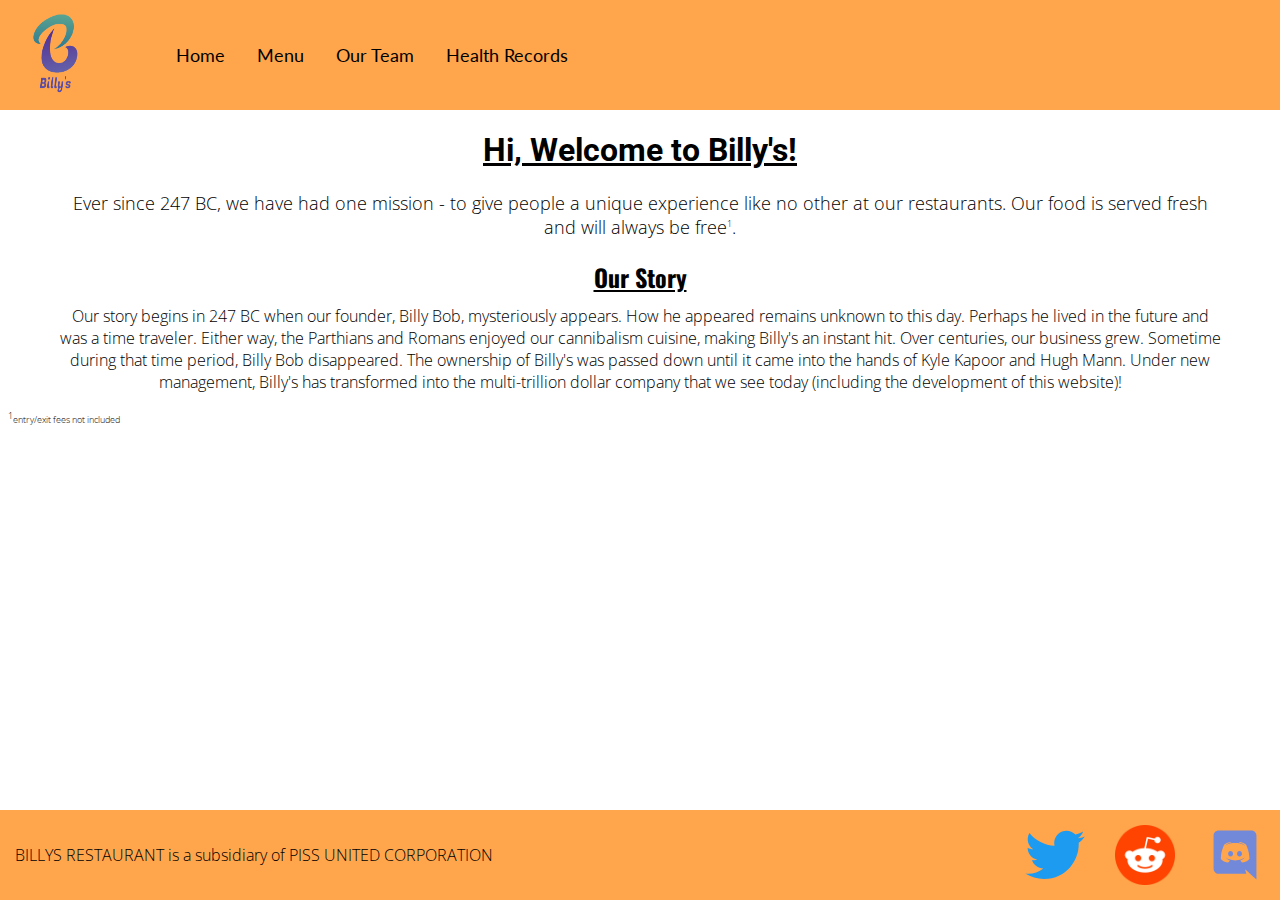
<file: index.html>
<!DOCTYPE html>
<html lang="en" dir="ltr">
  <head>
    <meta charset="utf-8">
    <link rel="stylesheet" href="./stylesheets/style.css">
    <link rel="stylesheet" href="./stylesheets/index.css">
    <link rel="preconnect" href="https://fonts.gstatic.com">
    <link href="https://fonts.googleapis.com/css2?family=Lato&family=Open+Sans:wght@300;400&family=Oswald&family=Roboto&display=swap" rel="stylesheet">
    <title>Billy's Restaurant Inc.</title>
  </head>
  <body>
    <header>
      <div id="navbar">
        <ul id="navbtns">
          <li><a href="./index.html" id="logo"><img src="./assets/logo.png" width="110" height="110" alt="Billy's Logo">
          </a></li>
          <li><a href="./index.html">Home</a></li>
          <li><a href="./menu.html">Menu</a></li>
          <li><a href="./our-team.html">Our Team</a></li>
          <li><a href="./health-records.html">Health Records</a></li>
        </ul>
      </div>
    </header>
    <div id="content-body">
      <div id="content-title">
        <h1 id="actual-title">Hi, Welcome to Billy's!</h1>
        <p id="title-content">Ever since 247 BC, we have had one mission - to give people a unique experience like no other at our
          restaurants. Our food is served fresh and will always be free<sup>1</sup>.
        </p>
      </div>
      <div id="content-story">
        <h2 id="story-title">Our Story</h2>
        <p id="story-text">Our story begins in 247 BC when our founder, Billy Bob, mysteriously appears. How he appeared remains unknown
          to this day. Perhaps he lived in the future and was a time traveler. Either way, the Parthians and Romans
          enjoyed our cannibalism cuisine, making Billy's an instant hit. Over centuries, our business grew. Sometime
          during that time period, Billy Bob disappeared. The ownership of Billy's was passed down until it came into
          the hands of Kyle Kapoor and Hugh Mann. Under new management, Billy's has transformed into the multi-trillion
          dollar company that we see today (including the development of this website)!</p>
      </div>
      <p id="footnote"><sup>1</sup>entry/exit fees not included</p>
    </div>
    <footer>
      <div id="footer">
        <div id="footer-left">
          <p>BILLYS RESTAURANT is a subsidiary of PISS UNITED CORPORATION</p>
        </div>
        <div id="footer-right">
          <ul id="social-media-buttons">
            <li><a href="http://www.discord.gg/unbpnmabR3"><img src="assets/icons/discord-logo.svg" alt="Discord Icon" width="60" height="60"></a></li>
            <li><a href="http://www.reddit.com/r/BillysRestaurant"><img src="assets/icons/reddit-logo.png" alt="Reddit Icon" width="60" height="60"></a></li>
            <li><a href="http://www.twitter.com/billys_inc"><img src="assets/icons/twitter-logo.svg" alt="Twitter Icon" width="60" height="60"></a></li>
          </ul>
        </div>
      </div>
    </footer>
  </body>
</html>
</file>
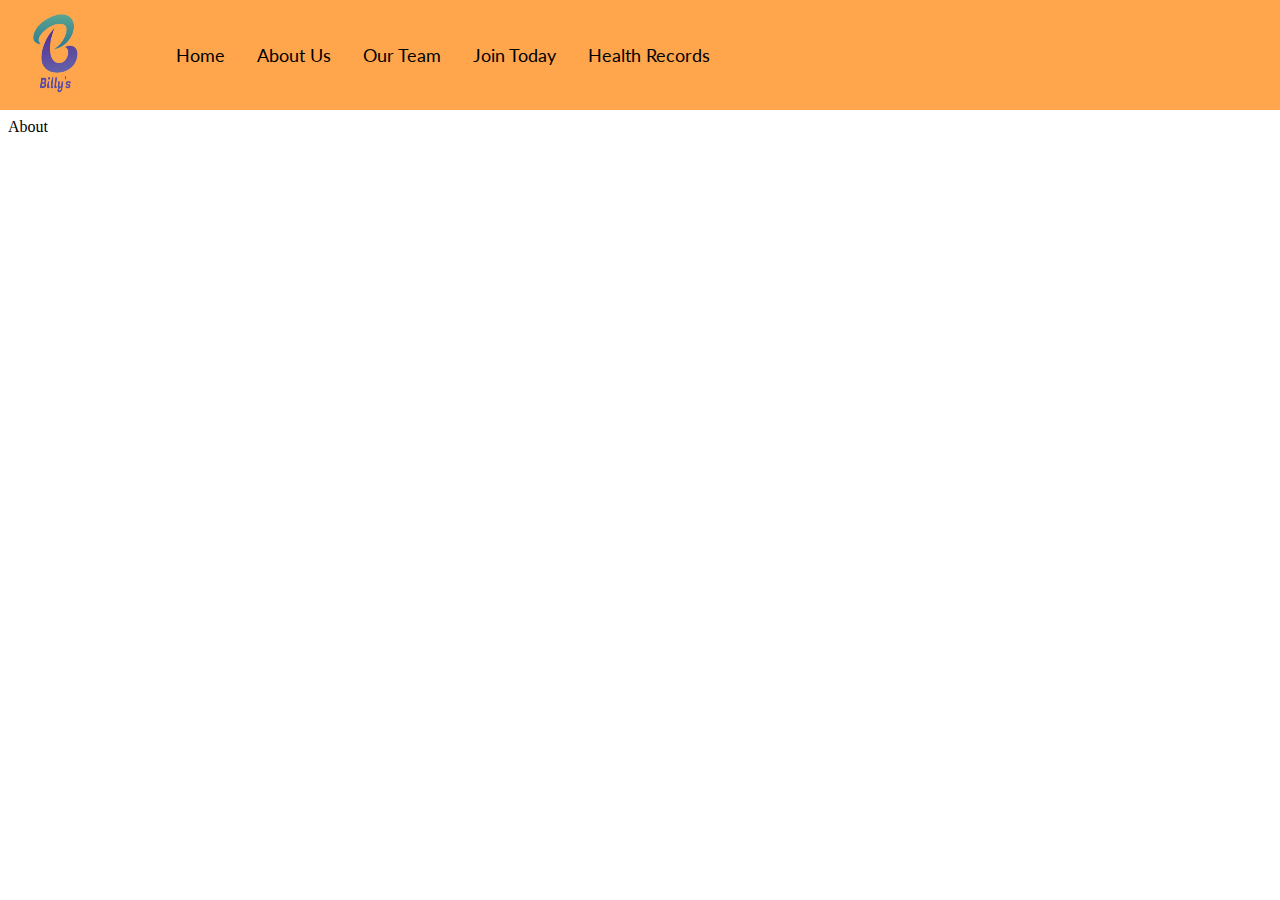
<file: about.html>
<!DOCTYPE html>
<html lang="en" dir="ltr">
  <head>
    <meta charset="utf-8">
    <link rel="stylesheet" href="./stylesheets/style.css">
    <link rel="preconnect" href="https://fonts.gstatic.com">
    <link href="https://fonts.googleapis.com/css2?family=Lato&display=swap" rel="stylesheet">
    <title>Billy's Restaurant Inc.</title>
  </head>
  <body>
    <header>
      <div id="navbar">
        <ul id="navbtns">
          <li><a href="./index.html" id="logo"><img src="./assets/logo.png" width="70" height="70" alt="Billy's Logo"></a></li>
          <li><a href="./index.html">Home</a></li>
          <li><a href="./about.html">About Us</a></li>
          <li><a href="./our-team.html">Our Team</a></li>
          <li><a href="./join-us.html">Join Today</a></li>
          <li><a href="./health-records.html">Health Records</a></li>
        </ul>
      </div>
    </header>
    <div id="content-body">
      About
    </div>
  </body>
</html>
</file>
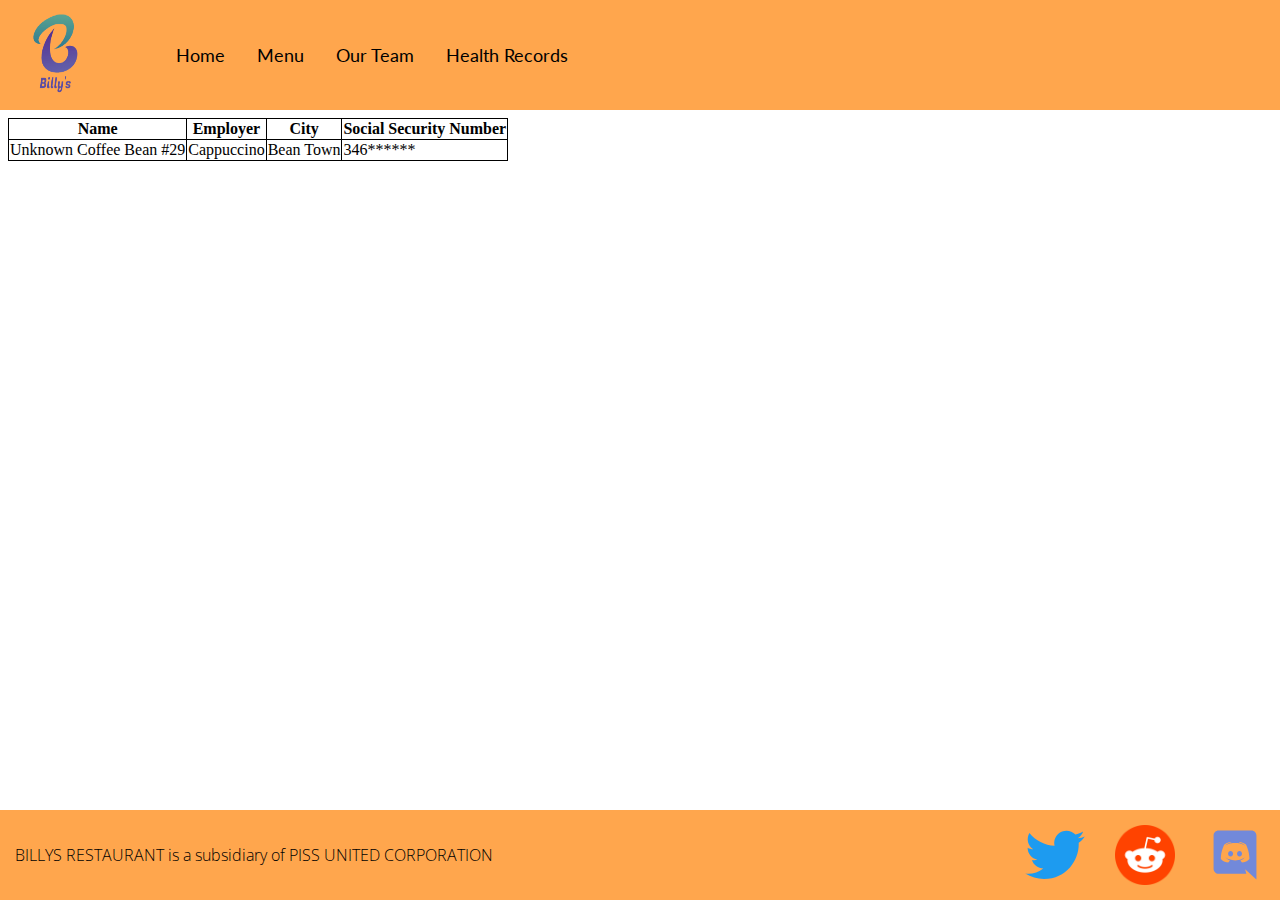
<file: health-records.html>
<!DOCTYPE html>
<html lang="en" dir="ltr">
  <head>
    <meta charset="utf-8">
    <link rel="stylesheet" href="./stylesheets/style.css">
    <link rel="stylesheet" href="./stylesheets/health-records.css">
    <link rel="preconnect" href="https://fonts.gstatic.com">
    <link href="https://fonts.googleapis.com/css2?family=Lato&family=Open+Sans:wght@300;400&family=Oswald&family=Roboto&display=swap" rel="stylesheet">
    <title>Billy's Restaurant Inc.</title>
  </head>
  <body>
    <header>
      <div id="navbar">
        <ul id="navbtns">
          <li><a href="./index.html" id="logo"><img src="./assets/logo.png" width="70" height="70" alt="Billy's Logo"></a></li>
          <li><a href="./index.html">Home</a></li>
          <li><a href="menu.html">Menu</a></li>
          <li><a href="./our-team.html">Our Team</a></li>
          <li><a href="./health-records.html">Health Records</a></li>
        </ul>
      </div>
    </header>
    <div id="content-body">
      <table>
        <tr>
          <th>Name</th>
          <th>Employer</th>
          <th>City</th>
          <th>Social Security Number</th>
        </tr>
        <tr>
          <td>Unknown Coffee Bean #29</td>
          <td>Cappuccino</td>
          <td>Bean Town</td>
          <td>346******</td>
        </tr>
      </table>
    </div>
    <footer>
      <div id="footer">
        <div id="footer-left">
          <p>BILLYS RESTAURANT is a subsidiary of PISS UNITED CORPORATION</p>
        </div>
        <div id="footer-right">
          <ul id="social-media-buttons">
            <li><a href="http://www.discord.gg/unbpnmabR3"><img src="assets/icons/discord-logo.svg" alt="Discord Icon" width="60" height="60"></a></li>
            <li><a href="http://www.reddit.com/r/BillysRestaurant"><img src="assets/icons/reddit-logo.png" alt="Reddit Icon" width="60" height="60"></a></li>
            <li><a href="http://www.twitter.com/billys_inc"><img src="assets/icons/twitter-logo.svg" alt="Twitter Icon" width="60" height="60"></a></li>
          </ul>
        </div>
      </div>
    </footer>
  </body>
</html>
</file>
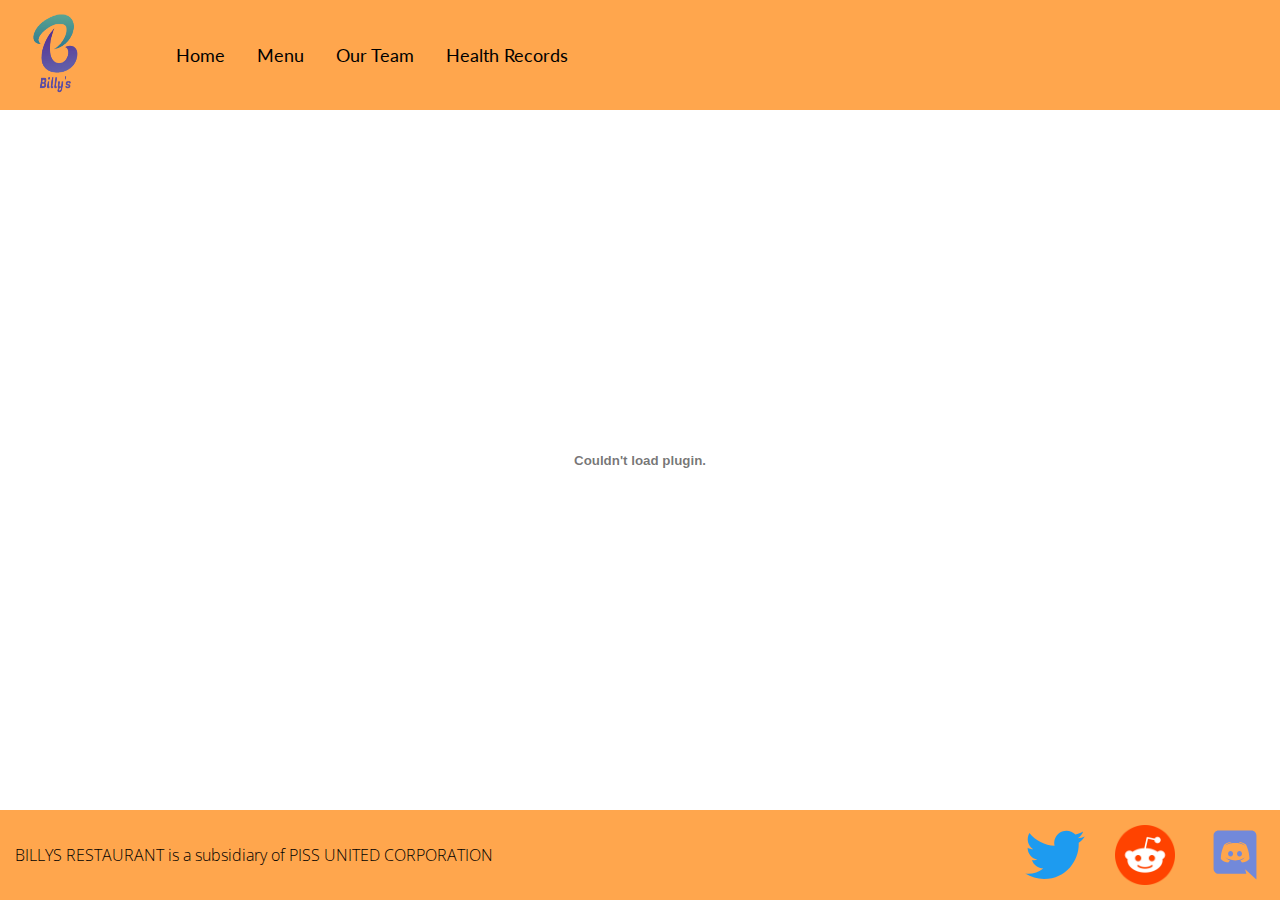
<file: menu.html>
<!DOCTYPE html>
<html lang="en" dir="ltr">
  <head>
    <meta charset="utf-8">
    <link rel="stylesheet" href="./stylesheets/style.css">
    <link rel="stylesheet" href="./stylesheets/menu.css">
    <link rel="preconnect" href="https://fonts.gstatic.com">
    <link href="https://fonts.googleapis.com/css2?family=Lato&family=Open+Sans:wght@300;400&family=Oswald&family=Roboto&display=swap" rel="stylesheet">
    <title>Billy's Restaurant Inc.</title>
  </head>
  <body>
    <header>
      <div id="navbar">
        <ul id="navbtns">
          <li><a href="./index.html" id="logo"><img src="./assets/logo.png" width="70" height="70" alt="Billy's Logo"></a></li>
          <li><a href="./index.html">Home</a></li>
          <li><a href="./menu.html">Menu</a></li>
          <li><a href="./our-team.html">Our Team</a></li>
          <li><a href="./health-records.html">Health Records</a></li>
        </ul>
      </div>
    </header>
    <div id="content-body">
      <embed id="pdf-embed" src="assets/Billy's%20Menu.pdf">
      <div id="pdf-button" onclick="window.open('assets/Billy\'s%20Menu.pdf')">
        <img src="./assets/icons/PDF-icon.svg" alt="PDF Icon" height="80">
        <div id="pdf-download-container">
          <h3>Billy's Menu.pdf</h3>
          <p>392 KB</p>
        </div>
      </div>
    </div>
    <footer>
      <div id="footer">
        <div id="footer-left">
          <p>BILLYS RESTAURANT is a subsidiary of PISS UNITED CORPORATION</p>
        </div>
        <div id="footer-right">
          <ul id="social-media-buttons">
            <li><a href="http://www.discord.gg/unbpnmabR3"><img src="assets/icons/discord-logo.svg" alt="Discord Icon" width="60" height="60"></a></li>
            <li><a href="http://www.reddit.com/r/BillysRestaurant"><img src="assets/icons/reddit-logo.png" alt="Reddit Icon" width="60" height="60"></a></li>
            <li><a href="http://www.twitter.com/billys_inc"><img src="assets/icons/twitter-logo.svg" alt="Twitter Icon" width="60" height="60"></a></li>
          </ul>
        </div>
      </div>
    </footer>
    <script src="./scripts/menu.js"></script>
  </body>
</html>
</file>
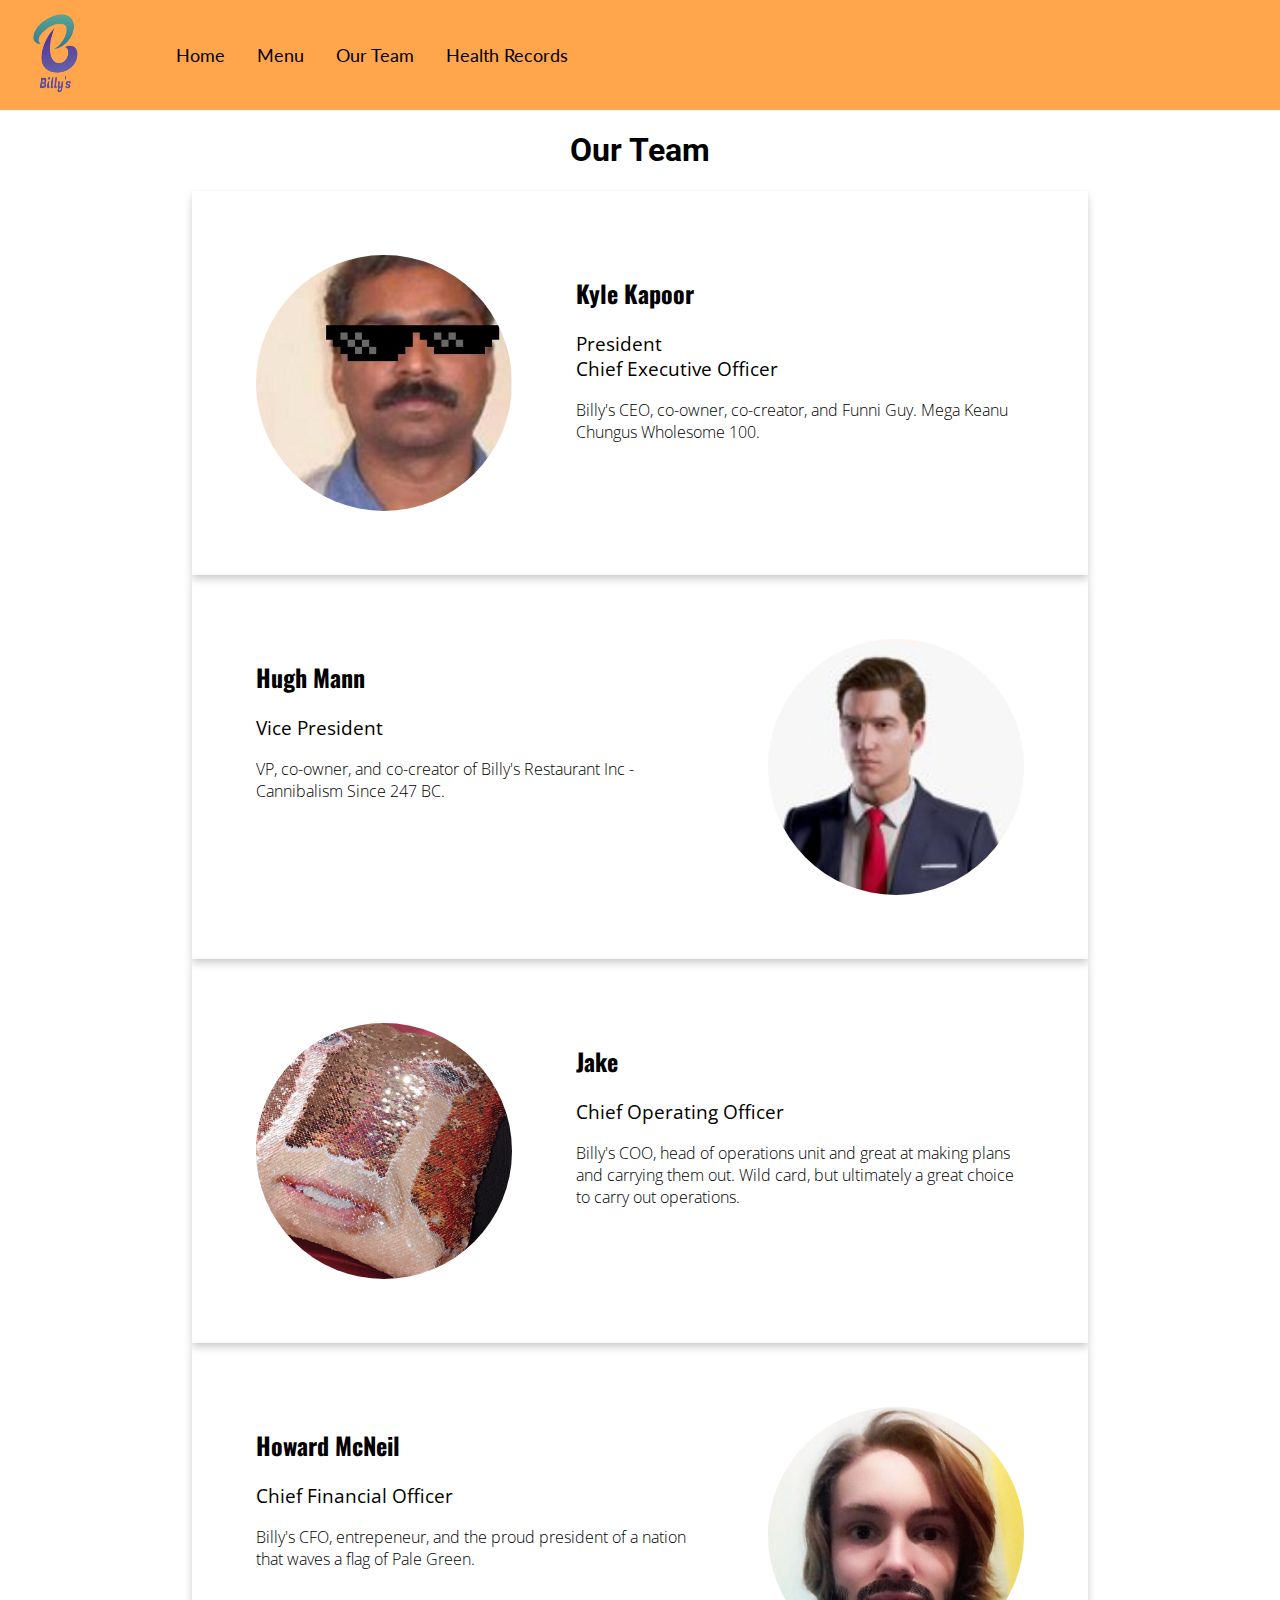
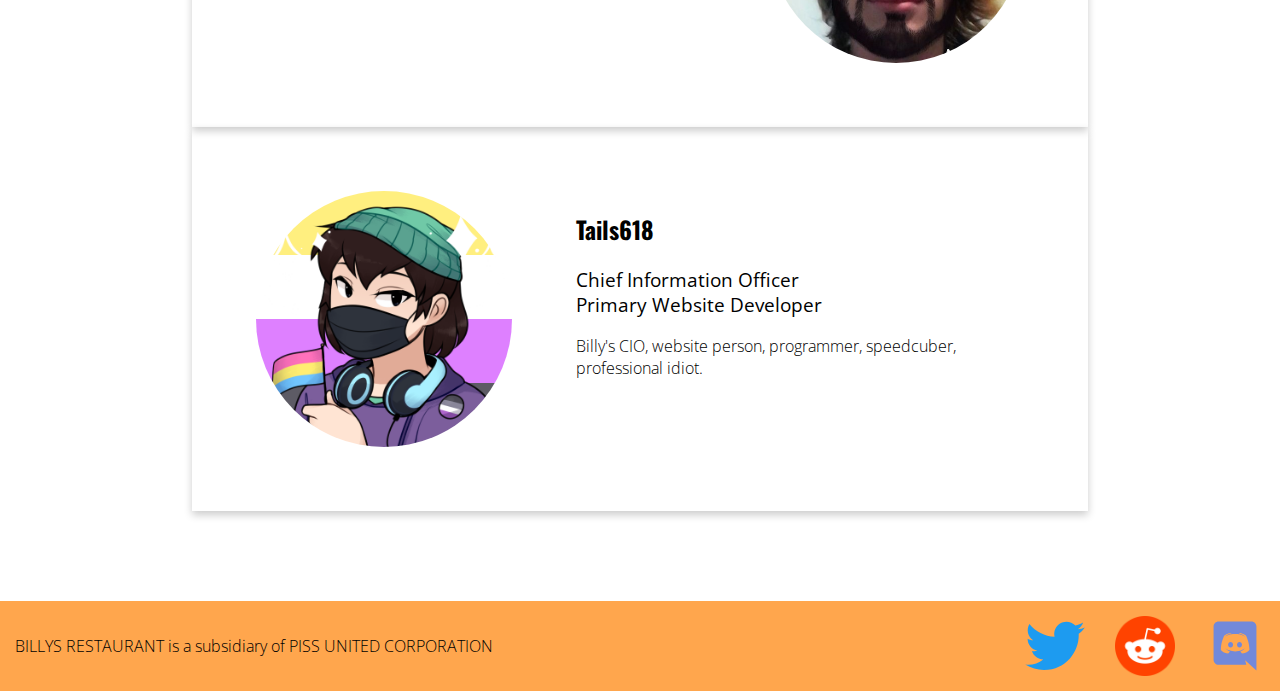
<file: our-team.html>
<!DOCTYPE html>
<html lang="en" dir="ltr">
  <head>
    <meta charset="utf-8">
    <link rel="stylesheet" href="./stylesheets/style.css">
    <link rel="stylesheet" href="./stylesheets/our-team.css">
    <link rel="preconnect" href="https://fonts.gstatic.com">
    <link href="https://fonts.googleapis.com/css2?family=Lato&family=Open+Sans:wght@300;400&family=Oswald&family=Roboto&display=swap" rel="stylesheet">
    <title>Billy's Restaurant Inc.</title>
  </head>
  <body>
    <header>
      <div id="navbar">
        <ul id="navbtns">
          <li><a href="./index.html" id="logo"><img src="./assets/logo.png" width="70" height="70" alt="Billy's Logo"></a></li>
          <li><a href="./index.html">Home</a></li>
          <li><a href="menu.html">Menu</a></li>
          <li><a href="./our-team.html">Our Team</a></li>
          <li><a href="./health-records.html">Health Records</a></li>
        </ul>
      </div>
    </header>
    <div id="content-body">
      <h1>Our Team</h1>
      <div class="member-card member-card-left">
        <img src="./assets/PFP/Kyle.jpg" alt="Kyle PFP">
        <div class="member-card-container">
          <h2>Kyle Kapoor</h2>
          <h3>President<br>Chief Executive Officer</h3>
          <p>Billy's CEO, co-owner, co-creator, and Funni Guy. Mega Keanu Chungus Wholesome 100. </p>
        </div>
      </div>
      <div class="member-card member-card-right">
        <img src="./assets/PFP/hugh_mann.png" alt="Hugh Mann PFP">
        <div class="member-card-container">
          <h2>Hugh Mann</h2>
          <h3>Vice President</h3>
          <p>VP, co-owner, and co-creator of Billy's Restaurant Inc - Cannibalism Since 247 BC.</p>
        </div>
      </div>
      <div class="member-card member-card-left">
        <img src="./assets/PFP/jake.jpg" alt="Jake PFP">
        <div class="member-card-container">
          <h2>Jake</h2>
          <h3>Chief Operating Officer</h3>
          <p>Billy's COO, head of operations unit and great at making plans and carrying them out. Wild card, but ultimately a great choice to carry out operations.</p>
        </div>
      </div>
      <div class="member-card member-card-right">
        <img src="./assets/PFP/joj.jpg" alt="JoJ PFP">
        <div class="member-card-container">
          <h2>Howard McNeil</h2>
          <h3>Chief Financial Officer</h3>
          <p>Billy's CFO, entrepeneur, and the proud president of a nation that waves a flag of Pale Green.</p>
        </div>
      </div>
      <div class="member-card member-card-left">
        <img src="./assets/PFP/tails.png" alt="Tails PFP">
        <div class="member-card-container">
          <h2>Tails618</h2>
          <h3>Chief Information Officer<br>Primary Website Developer</h3>
          <p>Billy's CIO, website person, programmer, speedcuber, professional idiot.</p>
        </div>
      </div>
    </div>
    <footer>
      <div id="footer">
        <div id="footer-left">
          <p>BILLYS RESTAURANT is a subsidiary of PISS UNITED CORPORATION</p>
        </div>
        <div id="footer-right">
          <ul id="social-media-buttons">
            <li><a href="http://www.discord.gg/unbpnmabR3"><img src="assets/icons/discord-logo.svg" alt="Discord Icon" width="60" height="60"></a></li>
            <li><a href="http://www.reddit.com/r/BillysRestaurant"><img src="assets/icons/reddit-logo.png" alt="Reddit Icon" width="60" height="60"></a></li>
            <li><a href="http://www.twitter.com/billys_inc"><img src="assets/icons/twitter-logo.svg" alt="Twitter Icon" width="60" height="60"></a></li>
          </ul>
        </div>
      </div>
    </footer>
  </body>
</html>
</file>
<file: stylesheets/style.css>
#navbtns {
  list-style-type: none;
  margin: 0;
  padding: 0;
  overflow: hidden;
  background-color: rgb(255, 166, 77);
  height: 110px;
}

#navbtns li {
  float: left;
}

#navbtns a:not(#logo) {
  display: block;
  color: black;
  text-align: center;
  padding: 0 16px;
  line-height: 110px;
  text-decoration: none;
  font-family: 'Lato', sans-serif;
  font-size: large;
}

#navbtns a:not(#logo):hover{
  background-color: #111;
  color: white;
}

#logo {
  display: inline;
  margin-right: 50px;
  padding-left: 0;
}

#logo img {
  width: 110px;
  height: 110px;
}

body {
  margin: 0;
  position: relative;
  min-height: 100vh;
}

#content-body {
  margin: 8px 8px 0;
  padding-bottom: 180px;
}

h1 {
  font-family: 'Roboto', sans-serif;
}

h2 {
  font-family: 'Oswald', sans-serif;
}

h3 {
  font-family: 'Open Sans', sans-serif;
  font-weight: 400;
}

p {
  font-family: 'Open Sans', sans-serif;
  font-weight: 300;
}

#footer {
  padding: 0;
  overflow: hidden;
  background-color: rgb(255, 166, 77);
  height: 90px;
  position: absolute;
  bottom: 0;
  width: 100%;
}

#footer-left {
  float:left;
}

#footer-left p {
  float:right;
  text-align: center;
  line-height: 90px;
  margin: 0 0 0 15px;
}

#footer-right {
  float:right;
}

#social-media-buttons {
  float: right;
  list-style-type: none;
  margin: 0;
  padding: 0;
  height: 90px;
}

#social-media-buttons li {
  float: right;
  padding: 15px;
}
</file>
<file: stylesheets/index.css>
#footnote {
    font-size: xx-small;
}

p sup {
    font-size: xx-small;
}

#content-title{
    text-align:center;
    margin-left: 50px;
    margin-right:50px;
}

#title-content{
    font-size:large;
}

#actual-title{
    text-decoration: underline;
}

#content-story{
    text-align:center;
    margin-left:50px;
    margin-right:50px;
}

#story-title{
    text-decoration: underline;
    margin-bottom:10px;
    margin-top:20px;
}

#story-text{
    margin-top: 10px;
}
</file>
<file: stylesheets/health-records.css>
table, th, td {
  border: 1px solid black;
  border-collapse: collapse;
}
</file>
<file: stylesheets/menu.css>
#content-body {
    margin: 0;
    padding-bottom: 0;
}

embed {
    width: 100%;
    height: calc(100vh - 200px);
    margin:0;
}

#pdf-button {
    margin: 20px;
    border-radius: 10px;
    width: 260px;
    background-color: #DFDFDF;
    height: 100px;
    transition-duration: 0.4s;
    cursor: pointer;
}

#pdf-button:hover {
    background-color: #AAAAAA;
}

#pdf-button img {
    float: left;
    margin: 10px 20px 10px 10px;
}

#pdf-download-container {
    float: right;
    margin: 0 20px 0 0;
}
</file>
<file: stylesheets/our-team.css>
h1 {
    text-align: center;
}

.member-card {
    box-shadow: 0 4px 8px 0 rgba(0,0,0,0.2);
    width: 768px;
    height: 256px;
    margin: auto;
    padding: 64px;
}

.member-card-left img{
    border-radius: 50%;
    float: left;
    margin-right: 64px;
    height: 256px;
    width: 256px;
}

.member-card-right img{
    border-radius: 50%;
    float: right;
    margin-left: 64px;
    height: 256px;
    width: 256px;
}

.member-card-container {
    float: left;
    width: 448px;
}
</file>
